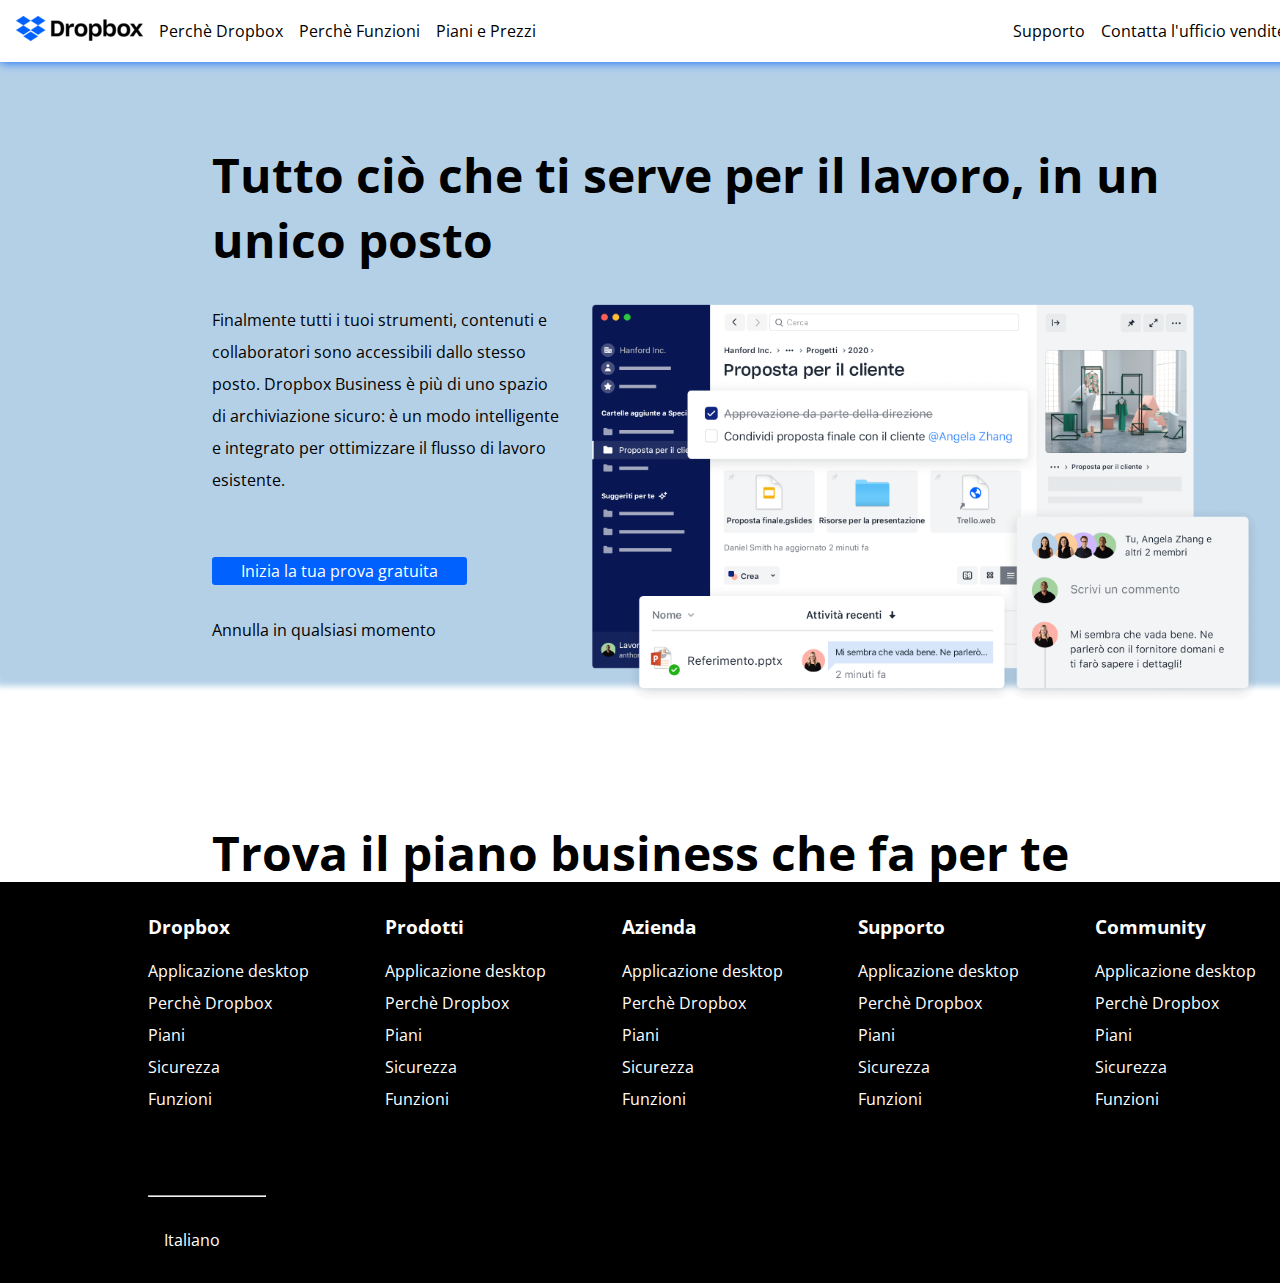
<file: index.html>
<!DOCTYPE html>
<html lang="it">
<head>
    <meta charset="UTF-8">
    <meta name="viewport" content="width=device-width, initial-scale=1.0">
    <title>Dropbox</title>

    <link rel="stylesheet" href="assets/css/style.css">
    <link rel="preconnect" href="https://fonts.googleapis.com">
    <link rel="preconnect" href="https://fonts.gstatic.com" crossorigin>
    <link href="https://fonts.googleapis.com/css2?family=Open+Sans:wght@400;500;800&display=swap" rel="stylesheet">

    <link rel="stylesheet" href="https://cdnjs.cloudflare.com/ajax/libs/font-awesome/6.4.0/css/all.min.css" integrity="sha512-iecdLmaskl7CVkqkXNQ/ZH/XLlvWZOJyj7Yy7tcenmpD1ypASozpmT/E0iPtmFIB46ZmdtAc9eNBvH0H/ZpiBw==" crossorigin="anonymous" referrerpolicy="no-referrer" />

</head>
<body class="">
    <header class="head_site">
        <nav class="nav_bar d_flex">
            <div class="menu_bar d_flex">

                <div class="logo">
                    <a href="#">
                        <img src="assets/img/logo-small.png" alt="logo sito">
                    </a>
                </div>
                <div class="choise">
                    <a href="#">Perchè Dropbox</a>
                </div>
                <div class="choise">
                    <a href="#">Perchè Funzioni</a>                    
                </div>
                <div class="choise">
                    <a href="#plans">Piani e Prezzi</a>                    
                </div>

            </div>

            <div class="menu_bar d_flex">

                <div class="choise">
                    <a href="#">Supporto</a>
                </div>
                <div class="choise">
                    <a href="#">Contatta l'ufficio vendite</a>
                </div>
                <div class="choise">
                    <a href="bonus.html" target="_blank" >Accedi</a>                    
                </div>
                <div>
                    <a class="btn btn_primary" href="#plans">Inizia</a>                    
                </div>
            
            </div>
        </nav>




    </header>
    <!-- /.head_site -->
    <main class="main_site">

        <section class="jumbotron">
            <div class="container">
                <div class="title">
                    <h1>Tutto ciò che ti serve per il lavoro, in un unico posto</h1>
                </div>
                <div class="row d_flex">
                    <div class="col_text d_flex">
                        <div class="descript">
                            <p>
                                Finalmente tutti i tuoi strumenti, contenuti e collaboratori sono accessibili dallo stesso posto. Dropbox Business è più di uno spazio di archiviazione sicuro: è un modo intelligente e integrato per ottimizzare il flusso di lavoro esistente.
                            </p>
                        </div>
                        <div>
                            <a class="btn btn_primary" href="#plans">Inizia la tua prova gratuita</a>
                        </div>
                        <div class="cancel">
                            <p>
                                Annulla in qualsiasi momento
                            </p>
                        </div>
                        <div class="sign">
                            <a href="#plans">
                            <i class="fa-solid fa-arrow-down fa-2xl"></i>
                            </a>
                        </div>
                    </div>
                    <div class="col_img">
                        <img src="assets/img/jumbo.png" alt="esempio proposta">
                    </div>
                </div>
            </div>
        </section>
        <!-- /.jumbotron -->

        <section id="plans" class="plans">

            <div class="container">

                <h2>
                    Trova il piano business che fa per te
                </h2>

                <div class="radio">
                    <div class="period d_flex">

                        <input type="radio" id="Fatturazione_mensile" name="fatturazione" value="Fatturazione mensile">
                        <label for="Fatturazione_mensile">Fatturazione mensile</label>

                        <input type="radio" id="Fatturazione_annuale" name="fatturazione" value="Fatturazione annuale">
                        <label for="Fatturazione_annuale">Fatturazione annuale</label>

                    </div>
                </div>
                
                    <div class="row_cards d_flex">

                        <div class="col_cards">

                            <div class="person">
                                <i class="fa-solid fa-user"></i> Singolo
                            </div>
                            <div class="figure">
                                <h3>
                                    Professional
                                </h3>
                                <h5>
                                    € 12.00
                                </h5>
                                <p>
                                    /mese
                                </p>
                                <div>
                                    <i class="fa fa-user" aria-hidden="true"></i> 1 utente
                                </div>
                                <div>
                                    <i class="fa-solid fa-folder"></i> 5 TB di spazio di archiviazione sicuro
                                </div>
                                <div>
                                    <i class="fa-solid fa-share-nodes"></i> Funzioni di produttività premium e condivisione file semplice e sicura
                                </div>
                                <div>
                                    <a class="btn  btn_primary" href="#">Prova gratis per 30 giorni</a>
                                </div>
                                <div class="p_b1">
                                    oppure <a class="buy" href="#">acquista ora</a>
                                </div>
                                <hr>
                                <h5>
                                    Punti salienti del piano
                                </h5>
                                <div class="point d_flex">
                                    <i class="fa-solid fa-check" style="color: #0061ff;"></i>
                                    <div> Invia file fino a 100 GB con Dropbox Transfert</div>
                                </div>
                                <div class="point d_flex">
                                    <i class="fa-solid fa-check" style="color: #0061ff;"></i>
                                    <div> Cartelle offline su dispositivi mobili</div>
                                </div>
                                

                            </div>
                            

                        </div>

                        <div class="col_cards">

                            <div class="person">
                                <i class="fa-solid fa-users"></i> Team
                            </div>
                            <div class="figure">
                                <h3>
                                    Advanced
                                </h3>
                                <h5>
                                    € 18.00
                                </h5>
                                <p>
                                    /utente/mese
                                </p>
                                <div>
                                    <i class="fa-solid fa-users"></i> 3 o più utenti
                                </div>
                                <div>
                                    <i class="fa-solid fa-folder"></i> Tutto lo spazio di cui ha bisogno il tuo team
                                </div>
                                <div>
                                    <i class="fa-solid fa-share-nodes"></i> Sofisticate funzioni di controllo e per tenere al sicuro tutti i file del tuo team
                                </div>
                                <div>
                                    <a class="btn btn_primary" href="#">Prova gratis per 30 giorni</a>
                                </div>
                                <div class="p_b1">
                                    oppure <a class="buy" href="#">acquista ora</a>
                                </div>
                                <hr>
                                <h5>
                                    Punti salienti del piano
                                </h5>
                                <div class="point d_flex">
                                    <i class="fa-solid fa-check" style="color: #0061ff;"></i>
                                    <div> Nessun limite di spazio per i file</div>
                                </div>
                                <div class="point d_flex">
                                    <i class="fa-solid fa-check" style="color: #0061ff;"></i>
                                    <div> Cartelle offline su dispositivi mobili</div>
                                </div>
                                <div class="point d_flex">
                                    <i class="fa-solid fa-check" style="color: #0061ff;"></i>
                                    <div> Risparmio del 50% rispetto alle singole iscrizioni</div>
                                </div>
                                <div class="point d_flex">
                                    <i class="fa-solid fa-check" style="color: #0061ff;"></i>
                                    <div> Possibilità di inserire nuovi membri del team</div>
                                </div>
                                <div class="point d_flex">
                                    <i class="fa-solid fa-check" style="color: #0061ff;"></i>
                                    <div> Gestione dei permessi in base ai ruoli</div>
                                </div>
                                

                            </div>
                            

                        </div>
                    
                        <div class="col_cards">

                            <div class="person">
                                <i class="fa-solid fa-building"></i> Azienda
                            </div>
                            <div class="figure">
                                <h3>
                                    Enterprise
                                </h3>
                                <h5>
                                    Contattaci
                                </h5>
                                <p class="empty_p">
                                    Contattaci
                                </p>
                                <div>
                                    <i class="fa fa-users" aria-hidden="true"></i> 10 o più utenti
                                </div>
                                <div>
                                    <i class="fa-solid fa-folder"></i> Soluzioni personalizzabili per la tua azienda
                                </div>
                                <div>
                                    <i class="fa-solid fa-share-nodes"></i> Assistenza personalizzata per aiutare gli amministratori in una gestione su larga scala
                                </div>
                                <div>
                                    <a class="btn btn_primary" href="#">Prova gratis per 30 giorni</a>
                                </div>
                                <div class="p_b1">
                                    oppure <a class="buy" href="#">acquista ora</a>
                                </div>
                                <hr>
                                <h5>
                                    Punti salienti del piano
                                </h5>

                                <div class="point d_flex">
                                    <i class="fa-solid fa-check" style="color: #0061ff;"></i>
                                    <div> Cartelle offline su dispositivi mobili</div>
                                </div>
                                <div class="point d_flex">
                                    <i class="fa-solid fa-check" style="color: #0061ff;"></i>
                                    <div> Servizio assistenza 24/h</div>
                                </div>
                                <div class="point d_flex">
                                    <i class="fa-solid fa-check" style="color: #0061ff;"></i>
                                    <div> Possibilità di personalizzazione totale</div>
                                </div>

                            </div>
                            

                        </div>
                            
                        <div class="col_12">

                            <div class="person">
                                <i class="fa-solid fa-building"></i> Team
                            </div>
                            <div class="figure d_flex">
                                
                                <div class="col_img">
                                    <h3>
                                        Enterprise
                                    </h3>
                                    <h5>
                                        Contatta l'ufficio vendite per i prezzi
                                    </h5>
                                    <p class="empty_p">
                                        Contattaci
                                    </p>
                                    <p>
                                        Soluzioni personalizzate e supporto su misura per aiutare i professionisti IT nella gestione su qualsiasi scala
                                    </p>

                                </div>
                                
                                <div class="col_text">
                                    <a class="btn btn_primary" href="#">Contatta l'ufficio vendite</a>
                                </div>
                                
                                

                            </div>
                            

                        </div>

                    </div>

            </div>


        </section>
        <!-- /.plans -->

        <section class="find_partner">
            <div class="container">

                <div class="row d_flex jsb_ac">

                    <div class="col_img">
                        <img src="./assets/img/partner.png" alt="partner">
                    </div>
                    <div class="col_text">
                        <h3>
                            Entra in contatto con un partner Dropbox
                        </h3>
                        <p>
                            Trova un partner Dropbox e HelloSign di fiducia. Ottieni le soluzioni e i servizi necessari per raggiungere i tuoi obiettivi aziendali, tra cui implementazione, integrazione, gestione e supporto continui.
                        </p>
                        <div>
                            <a class="btn btn_secondary" href="#plans">Inizia la tua prova gratuita</a>
                        </div>
                    </div>

                </div>
                
            </div>
        </section>
        <!-- /.find_partner -->

        <section class="operations">
            <div class="container">
                <h2>
                    Esegui più operazioni con Dropbox Business
                </h2>
                <div class="row_cards d_flex">
                    
                        <div class="col_cards">
                            <img src="assets/img/business-feature-switching-tools.png" alt="">
                            <h4>
                                Passa di meno da uno strumento all'altro
                            </h4>
                            <p>
                                Porta a termine le attività quotidiane con un solo strumento. Crea,modifica e condividi contenuti cloud da Documenti, Fogli e Presentazioni di Google, file Microsoft Office e Dropbox Paper direttamente da Dropbox.
                            </p>
                        </div>

                        <div class="col_cards">
                            <img src="assets/img/business-feature-send-files-it.png" alt="">
                            <h4>
                                Passa di meno da uno strumento all'altro
                            </h4>
                            <p>
                                Porta a termine le attività quotidiane con un solo strumento. Crea,modifica e condividi contenuti cloud da Documenti, Fogli e Presentazioni di Google, file Microsoft Office e Dropbox Paper direttamente da Dropbox.
                            </p>
                        </div>

                        <div class="col_cards">
                            <img src="assets/img/business-feature-coordinate-it.png" alt="">
                            <h4>
                                Passa di meno da uno strumento all'altro
                            </h4>
                            <p>
                                Porta a termine le attività quotidiane con un solo strumento. Crea,modifica e condividi contenuti cloud da Documenti, Fogli e Presentazioni di Google, file Microsoft Office e Dropbox Paper direttamente da Dropbox.
                            </p>
                        </div>

                        <div class="col_cards">
                            <img src="assets/img/business-feature-integrations-it.png" alt="">
                            <h4>
                                Passa di meno da uno strumento all'altro
                            </h4>
                            <p>
                                Porta a termine le attività quotidiane con un solo strumento. Crea,modifica e condividi contenuti cloud da Documenti, Fogli e Presentazioni di Google, file Microsoft Office e Dropbox Paper direttamente da Dropbox.
                            </p>
                        </div>

                        <div class="col_cards">
                            <img src="assets/img/business-feature-multi-device.png" alt="">
                            <h4>
                                Passa di meno da uno strumento all'altro
                            </h4>
                            <p>
                                Porta a termine le attività quotidiane con un solo strumento. Crea,modifica e condividi contenuti cloud da Documenti, Fogli e Presentazioni di Google, file Microsoft Office e Dropbox Paper direttamente da Dropbox.
                            </p>
                        </div>

                        <div class="col_cards">
                            <img src="assets/img/business-feature-security.png" alt="">
                            <h4>
                                Passa di meno da uno strumento all'altro
                            </h4>
                            <p>
                                Porta a termine le attività quotidiane con un solo strumento. Crea,modifica e condividi contenuti cloud da Documenti, Fogli e Presentazioni di Google, file Microsoft Office e Dropbox Paper direttamente da Dropbox.
                            </p>
                        </div>

                    
                </div>
            </div>
        </section>
        <!-- /.operations -->

        <section class="numbers">
            <div class="container">

                <h2>
                    Più di 500.000 team utilizzano Dropbox Business
                </h2>
                <a href="#">
                    Scopri di più sui nostri clienti
                </a>

            </div>
        </section>
        <!-- /.numbers -->

        <div class="users d_flex">
            <div class="col_3 d_flex">

                <div id="design" class="col_int d_flex">
                    <div>
                        <img src="assets/img/designit.svg" alt="designit logo">
                    </div>                    
                </div>

                <div id="asu" class="col_int d_flex">
                    <div>
                        <img src="assets/img/arizona_state_university.svg" alt="ASU logo">
                    </div>                    
                </div>

                <div id="uf" class="col_int d_flex">
                    <div>
                        <img src="assets/img/university_of_florida.svg" alt="UF logo">
                    </div>                    
                </div>

                <div id="topps" class="col_int d_flex">
                    <div>
                        <img src="assets/img/topps.svg" alt="Topps logo">
                    </div>                    
                </div>

            </div>

            <div class="col_3 centr">
                <img src="assets/img/designit.svg" alt="Designit logo">
                <hr>
                <p>
                    "I membri del nostro team lavorano costantemente in Paesi, fusi orari e uffici diversi. Ora molte soluzioni sono compatibili con queste esigenze, ma nessuna è facile quanto Dropbox e Dropbox Paper. 
                </p>
                <p>
                    Morten Thomsen, Global IT Lead
                </p>
            </div>

            <div class="col_3 d_flex">

                <div id="wbr" class="col_int d_flex">
                    <div>
                        <img src="assets/img/world_bicycle_relief.svg" alt="wbr logo">
                    </div>                    
                </div>

                <div id="hearts" class="col_int d_flex">
                    <div>
                        <img src="assets/img/hearst_corp.svg" alt="hearts logo">
                    </div>                    
                </div>

                <div id="lp" class="col_int d_flex">
                    <div>
                        <img src="assets/img/lonely_planet.svg" alt="LP logo">
                    </div>                    
                </div>

                <div id="clear_channel" class="col_int d_flex">
                    <div>
                        <img src="assets/img/clear_channel.svg" alt="Clear Channel logo">
                    </div>                    
                </div>

            </div>
            
        </div>
        <!-- /.users -->

        <section class="to_you">
            <div class="container d_flex jsb_ac">
                <div class="col_8">
                    <h2>
                        Porta Dropbox Business nella tua azienda
                    </h2>
                </div>
                <div class="col_4">
                    <a class="btn btn_to_you" href="#plans">Inizia la tua prova gratuita</a>
                </div>
                
            </div>
        </section>

        <section class="questions container">
            <h2>
                Domande Frequenti
            </h2>

            <hr>

            <div class="row_questions">
                
                    <div class="d_flex answer">
                        
                        <h4 class="answer">
                            Qual'è la differenza tra Dropbox Business Standard e Drop Business Advenced?
                        </h4>
                        <i class="fa fa-angle-down" aria-hidden="true"></i>
                        
                    </div>

                    <div class="question">
                        
                        <p>
                            Lorem, ipsum dolor sit amet consectetur adipisicing elit. Ipsum corporis quaerat sunt asperiores quam! Earum consequatur repudiandae ratione culpa fuga.
                            Lorem ipsum dolor, sit amet consectetur adipisicing elit. Laboriosam soluta, laborum totam iusto ipsam dignissimos quae, dolor excepturi eum harum assumenda deserunt ab, maxime maiores pariatur iste in! Rem, id culpa delectus optio ad provident nobis aperiam voluptates ullam at ipsa odio perspiciatis libero, iure, maxime vitae a obcaecati? Velit itaque porro iure optio ratione nobis. Ullam, quas laudantium nemo culpa pariatur nihil quia veniam, velit sapiente, vero ipsa atque odio. Accusamus qui aperiam aliquid iste. Nemo repellendus recusandae error impedit, rem quidem nesciunt esse natus excepturi. Modi, repellendus. Qui eaque dolores dolorem vero magnam, odit, iure natus placeat, eum consequuntur maiores pariatur corporis aut deserunt. Voluptatum illo magnam laudantium eum. Omnis natus harum eos, tempore voluptatem amet delectus dignissimos nemo exercitationem iure praesentium dolores nam laudantium quia tenetur iste dolor odit dolorum a. A, cumque ut earum omnis corrupti sequi deleniti blanditiis vel ad eveniet nihil magni voluptates molestiae laborum accusantium velit culpa obcaecati quos labore dignissimos! Repudiandae quas architecto ipsam fugiat. Repellendus iusto earum quaerat. Perspiciatis magni saepe aliquid repellendus libero porro nobis, velit quasi ad minima necessitatibus blanditiis molestiae dolores adipisci ratione sit voluptate, dolorem voluptatum temporibus eveniet deleniti. Iusto eos rem tempora ex illum quos aperiam vitae, dolorem enim et porro ea dolor, repellendus amet ullam adipisci qui incidunt dolore reiciendis tempore perferendis commodi quaerat quam. Recusandae dignissimos voluptatem quia tempora laudantium in maiores ducimus, blanditiis, voluptatum est voluptas cumque id doloremque quo perspiciatis, accusamus eligendi. Autem ullam repellat asperiores quis necessitatibus dolorem nemo tenetur perspiciatis consequatur natus, perferendis, voluptatibus eligendi dicta delectus illum sit nulla aliquam dolor ipsum! Harum a est porro eum quos, quas illum! Iste temporibus maiores non ipsum officia veniam nostrum nisi facere et nobis harum ratione eligendi ullam, asperiores quo, quos reiciendis ea excepturi cupiditate id eum enim! Cum, expedita dolore.
                        </p>

                    </div>


                    
                
                
            </div>

            <hr>

            <div class="row_questions">
                
                <div class="d_flex answer">
                    
                    <h4 class="answer">
                        Qual'è la differenza tra Dropbox Business Standard e Drop Business Advenced?
                    </h4>
                    <i class="fa fa-angle-down" aria-hidden="true"></i>
                    
                </div>

                <div class="question">
                    
                    <p>
                        Lorem, ipsum dolor sit amet consectetur adipisicing elit. Ipsum corporis quaerat sunt asperiores quam! Earum consequatur repudiandae ratione culpa fuga.
                    </p>

                </div>


                
            
            
             </div>

            <hr>

            <div class="row_questions">
                
            <div class="d_flex answer">
                
                <h4 class="answer">
                    Qual'è la differenza tra Dropbox Business Standard e Drop Business Advenced?
                </h4>
                <i class="fa fa-angle-down" aria-hidden="true"></i>
                
            </div>

            <div class="question">
                
                <p>
                    Lorem, ipsum dolor sit amet consectetur adipisicing elit. Ipsum corporis quaerat sunt asperiores quam! Earum consequatur repudiandae ratione culpa fuga.
                </p>

            </div>


            
        
        
            </div>

            <hr>

        </section>
        <!-- /.answer -->

    </main>
    <!-- /.main_site -->


    <footer class="foot_site">
        <div class="container d_flex">
            <div class="col_5">
                <div class="foot_links">
                    <h3>
                        <a href="#">Dropbox</a>
                    </h3>
                    <ul class="unstyled">
                        <li><a href="#">Applicazione desktop</a></li>
                        <li><a href="#">Perchè Dropbox</a></li>
                        <li><a href="#plans">Piani</a></li>
                        <li><a href="#">Sicurezza</a></li>
                        <li><a href="#">Funzioni</a></li>
                    </ul>

                </div>

            </div>

            <div class="col_5">
                <div class="foot_links">
                    <h3>
                        <a href="#">Prodotti</a>
                    </h3>
                    <ul class="unstyled">
                        <li><a href="#">Applicazione desktop</a></li>
                        <li><a href="#">Perchè Dropbox</a></li>
                        <li><a href="#plans">Piani</a></li>
                        <li><a href="#">Sicurezza</a></li>
                        <li><a href="#">Funzioni</a></li>
                    </ul>

                </div>

            </div>

            <div class="col_5">
                <div class="foot_links">
                    <h3>
                        <a href="#">Azienda</a>
                    </h3>
                    <ul class="unstyled">
                        <li><a href="#">Applicazione desktop</a></li>
                        <li><a href="#">Perchè Dropbox</a></li>
                        <li><a href="#plans">Piani</a></li>
                        <li><a href="#">Sicurezza</a></li>
                        <li><a href="#">Funzioni</a></li>
                    </ul>

                </div>

            </div>

            <div class="col_5">
                <div class="foot_links">
                    <h3>
                        <a href="#">Supporto</a>
                    </h3>
                    <ul class="unstyled">
                        <li><a href="#">Applicazione desktop</a></li>
                        <li><a href="#">Perchè Dropbox</a></li>
                        <li><a href="#plans">Piani</a></li>
                        <li><a href="#">Sicurezza</a></li>
                        <li><a href="#">Funzioni</a></li>
                    </ul>

                </div>

            </div>

            <div class="col_5">
                <div class="foot_links">
                    <h3>
                        <a href="#">Community</a>
                    </h3>
                    <ul class="unstyled">
                        <li><a href="#">Applicazione desktop</a></li>
                        <li><a href="#">Perchè Dropbox</a></li>
                        <li><a href="#plans">Piani</a></li>
                        <li><a href="#">Sicurezza</a></li>
                        <li><a href="#">Funzioni</a></li>
                    </ul>

                </div>

            </div>

            <div class="col_5">
                <div class="social_links">
                    <div class="socials d_flex">
                
                        <a href="#"><i class="fa-brands fa-twitter"></i></a>
                        <a href="#"><i class="fa-brands fa-facebook"></i></a>
                        <a href="#"><i class="fa-brands fa-youtube"></i></a>
                        
                    </div>
                    <hr>
                    <div class="languages d_flex">
                        <i class="fa-solid fa-earth-europe"></i>
                        Italiano
                        <i class="fa fa-caret-up" aria-hidden="true"></i>
                    </div>

                </div>

            </div>

            

        </div>

    </footer>
    <!-- /.foot_site -->
</body>
</html>
</file>
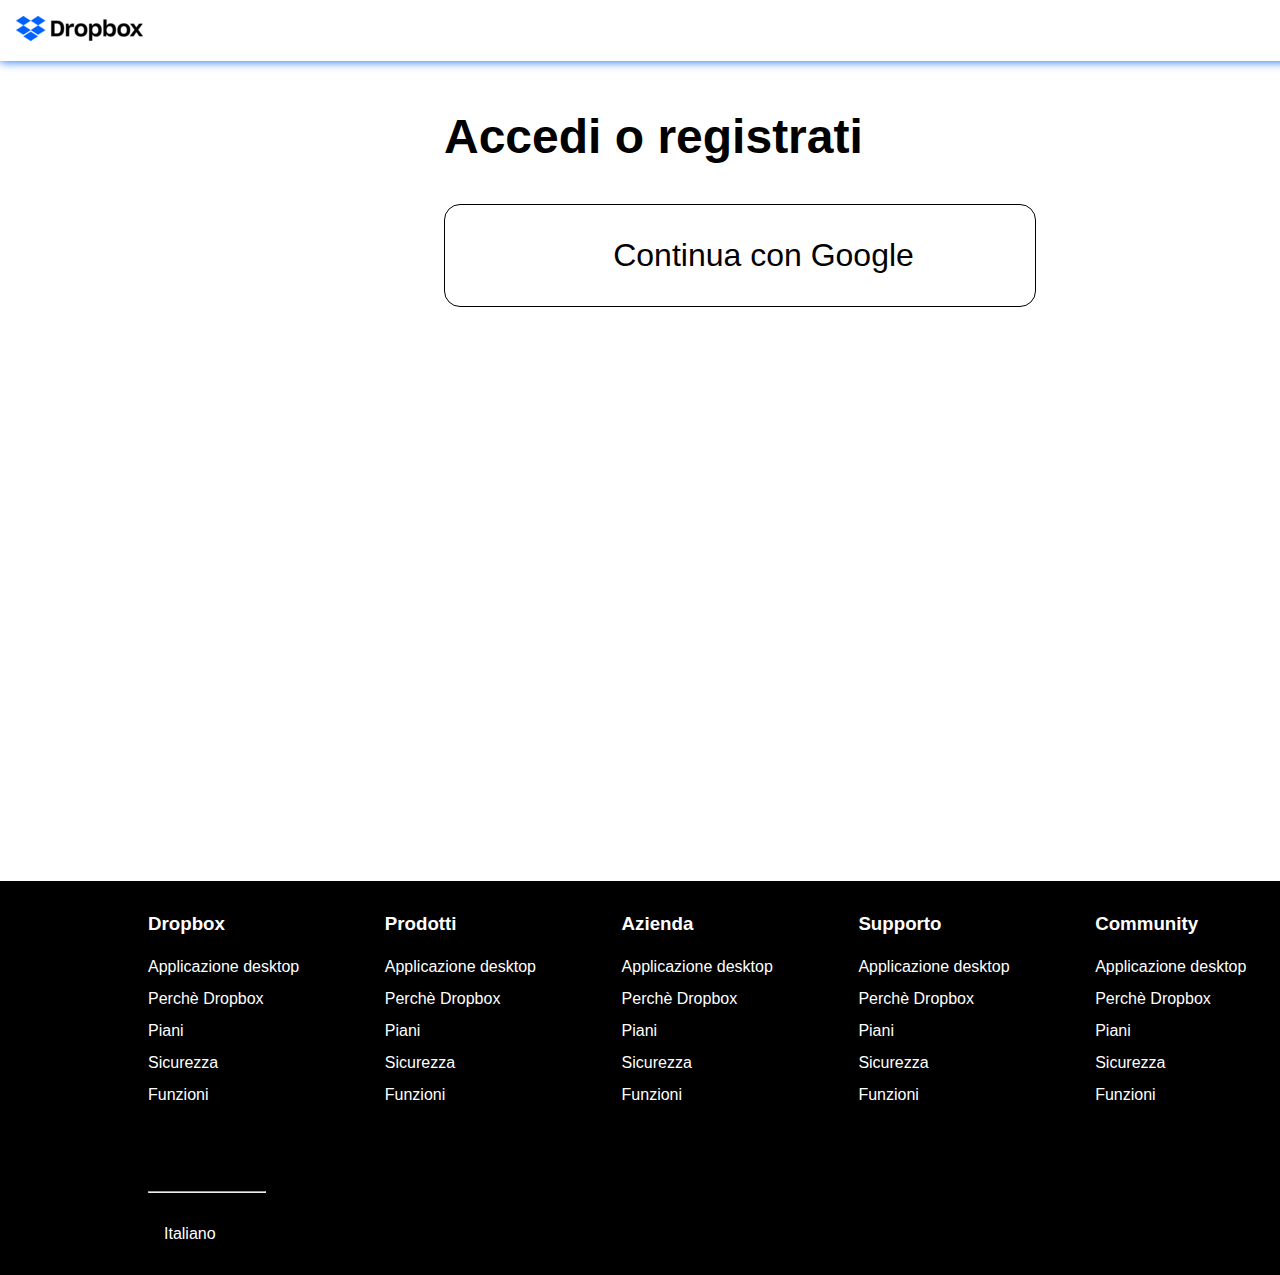
<file: bonus.html>
<!DOCTYPE html>
<html lang="en">
<head>
    <meta charset="UTF-8">
    <meta name="viewport" content="width=device-width, initial-scale=1.0">
    <title>Bonus</title>
    
    <link rel="stylesheet" href="assets/css/style.css">
    <link rel="stylesheet" href="https://cdnjs.cloudflare.com/ajax/libs/font-awesome/6.4.0/css/all.min.css" integrity="sha512-iecdLmaskl7CVkqkXNQ/ZH/XLlvWZOJyj7Yy7tcenmpD1ypASozpmT/E0iPtmFIB46ZmdtAc9eNBvH0H/ZpiBw==" crossorigin="anonymous" referrerpolicy="no-referrer" />

</head>
<body>
    <header class="head_site">
        <nav class="nav_bar d_flex">
            <div class="menu_bar d_flex">

                <div class="logo">
                    <a href="#">
                        <img src="assets/img/logo-small.png" alt="logo sito">
                    </a>
                </div>
                <!-- <div class="choise">
                    <a href="#">Perchè Dropbox</a>
                </div>
                <div class="choise">
                    <a href="#">Perchè Funzioni</a>                    
                </div>
                <div class="choise">
                    <a href="#plans">Piani e Prezzi</a>                    
                </div> -->

            </div>

            <div class="menu_bar d_flex">

                <!-- <div class="choise">
                    <a href="#">Supporto</a>
                </div>
                <div class="choise">
                    <a href="#">Contatta l'ufficio vendite</a>
                </div> -->
                <div class="choise">
                    <a href="#" ><i class="fa-solid fa-globe"></i></a>                    
                </div>
                <div>
                    <a class="btn btn_primary" href="#plans">Inizia</a>                    
                </div>
            
            </div>
        </nav>

    </header>
    <!-- /.head_site -->

    <main class="main_site container_bonus">
        <div class="row_bonus">
            <h2>
                Accedi o registrati
            </h2>
            <div class=" d_flex col_bonus btn_bonus">

                <div class="bonus_1">

                    <a href="https://google.it"><i class="fa-brands fa-google"></i></a>
                </div>
                
                <div class="bonus_11">
                    <a href="https://google.it">Continua con Google</a>
                </div>
                
    
            </div>
        </div>
        
    </main>


    <footer class="foot_site">
        <div class="container d_flex">
            <div class="col_5">
                <div class="foot_links">
                    <h3>
                        <a href="#">Dropbox</a>
                    </h3>
                    <ul class="unstyled">
                        <li><a href="#">Applicazione desktop</a></li>
                        <li><a href="#">Perchè Dropbox</a></li>
                        <li><a href="#plans">Piani</a></li>
                        <li><a href="#">Sicurezza</a></li>
                        <li><a href="#">Funzioni</a></li>
                    </ul>

                </div>

            </div>

            <div class="col_5">
                <div class="foot_links">
                    <h3>
                        <a href="#">Prodotti</a>
                    </h3>
                    <ul class="unstyled">
                        <li><a href="#">Applicazione desktop</a></li>
                        <li><a href="#">Perchè Dropbox</a></li>
                        <li><a href="#plans">Piani</a></li>
                        <li><a href="#">Sicurezza</a></li>
                        <li><a href="#">Funzioni</a></li>
                    </ul>

                </div>

            </div>

            <div class="col_5">
                <div class="foot_links">
                    <h3>
                        <a href="#">Azienda</a>
                    </h3>
                    <ul class="unstyled">
                        <li><a href="#">Applicazione desktop</a></li>
                        <li><a href="#">Perchè Dropbox</a></li>
                        <li><a href="#plans">Piani</a></li>
                        <li><a href="#">Sicurezza</a></li>
                        <li><a href="#">Funzioni</a></li>
                    </ul>

                </div>

            </div>

            <div class="col_5">
                <div class="foot_links">
                    <h3>
                        <a href="#">Supporto</a>
                    </h3>
                    <ul class="unstyled">
                        <li><a href="#">Applicazione desktop</a></li>
                        <li><a href="#">Perchè Dropbox</a></li>
                        <li><a href="#plans">Piani</a></li>
                        <li><a href="#">Sicurezza</a></li>
                        <li><a href="#">Funzioni</a></li>
                    </ul>

                </div>

            </div>

            <div class="col_5">
                <div class="foot_links">
                    <h3>
                        <a href="#">Community</a>
                    </h3>
                    <ul class="unstyled">
                        <li><a href="#">Applicazione desktop</a></li>
                        <li><a href="#">Perchè Dropbox</a></li>
                        <li><a href="#plans">Piani</a></li>
                        <li><a href="#">Sicurezza</a></li>
                        <li><a href="#">Funzioni</a></li>
                    </ul>

                </div>

            </div>

            <div class="col_5">
                <div class="social_links">
                    <div class="socials d_flex">
                
                        <a href="#"><i class="fa-brands fa-twitter"></i></a>
                        <a href="#"><i class="fa-brands fa-facebook"></i></a>
                        <a href="#"><i class="fa-brands fa-youtube"></i></a>
                        
                    </div>
                    <hr>
                    <div class="languages d_flex">
                        <i class="fa-solid fa-earth-europe"></i>
                        Italiano
                        <i class="fa fa-caret-up" aria-hidden="true"></i>
                    </div>

                </div>

            </div>

            

        </div>

    </footer>
    <!-- /.foot_site -->
    
</body>
</html>
</file>
<file: assets/css/style.css>
/* #region Common */

* {
    margin: 0;
    padding: 0;
    box-sizing: border-box;
}

body {
    font-family: 'Open Sans', sans-serif;
    min-width: 1480px;
}

:root {
    --drop-white: white;
    --drop-dark-light: #f3f3f4;
    --drop-light: #f5f5f5;
    --drop-principal: #b4d0e7;
    --drop-accent: #0061ff;
    --drop-black: #000000;
    --drop-designit: #a2d39b;
    --drop-designit-shadow: #d1e9cd;
    --drop-asu: #61082b;
    --drop-uf-florida: #0093ce;
    --drop-topps: #ff1c1c;
    --drop-wbr: #d5001f;
    --drop-lonely-planet: #0d2481;
    --drop-clear-channel: #ffd830;
}

/* #endregion Common */


/* #region Utilities */

.d_flex {
    display: flex;
}

.choise a {
    color: var(--drop-black);
}

a {
    text-decoration: none;
}

.container {
    max-width: 80%;
    margin: auto;
}

main .container {
    padding: 7rem 4rem;
}

.jumbotron .container {
    height: 550px;
    padding-top: 3rem;
}

main {
    height: calc(100vh - 5rem);
    overflow-y: auto;
    position: relative;
    width: 100%;
}

section {
    padding: 2rem 0;
}

.col_text {
    width: calc(100% / 12 * 4);    
}

.col_img {
    width: calc(100% / 12 * 8);
}

h2 {
    font-size: 3rem;
    padding-bottom: 2.5rem;
}

.p_b1 {
    padding-bottom: 1rem;
}

main img {
    width: 100%;
}

.col_cards {
    width: calc(100% / 12 * 4 - 2rem);
    margin: 3rem 0;
}

.col_8 {
    width: calc(100% / 12 * 8);
}

.col_4 {
    width: calc(100% / 12 * 4);
}

/* #endregion Utilities */


/* #region Btn */

.btn {
    padding: 0.2rem 1.8rem;
    border-radius: 0.2rem;
}

.btn_primary {
    background-color: var(--drop-accent);
    color: var(--drop-white);
}

.btn_primary:hover {
    background-color: var(--drop-principal);
    color: var(--drop-accent);
    transition: all 0.5s;
}

.btn_secondary:hover, .btn_to_you:hover {
    background-color: var(--drop-black);
    color: var(--drop-light);
    transition: all 800ms;
}

.buy {
    text-decoration:  underline;
}

.btn_secondary {
    background-color: var(--drop-white);
    color: var(--drop-blac);
    border: 1px solid var(--drop-black);
}

.btn_to_you {
    background-color: var(--drop-light);
    color: var(--drop-black);
}




/* #endregion Btn */


/* #region Header */

header {
    position: sticky;
    width: 100%;
    z-index: 10;
    box-shadow: 0 0 10px 0 var(--drop-accent);
    
}


nav {
    justify-content: space-between;
    height: 100%;
    align-items: center;
    padding: 1rem;
}

.menu_bar {
    gap: 1rem;
    align-items: center;
}

.choise {
    transition: all 3s;
}

header .choise:hover {
    border-bottom: 1px solid var(--drop-accent);
}

.menu_hidden {
    display: none;
}

.choise:hover .menu_hidden {
    display: inline;
}



/* #endregion Header */


/* #region Main */

/* #region Jumbotron */

h1 {
    padding-bottom: 2rem;
    font-size: 3rem;
}

.col_text p {
    line-height: 2rem;
    padding-bottom: 2rem;
}

.jumbotron {
    background-color: var(--drop-principal);
    box-shadow: 0px 6px 6px 4px var(--drop-principal);
}


.jumbotron .col_text {
    flex-direction: column;
    height: 100%;
    gap: 2rem;
}

.sign {
    padding: 1rem;
}

.sign a {
    color: var(--drop-black);
}

/* #endregion Jumbotron */


/* #region Plans */

.period label {
    padding-left: 0.2rem;
    padding-right: 1rem;
}

.col_cards h4 {
    padding-bottom: 2rem;
}

.col_12 {
    width: 100%;
}

.col_cards, .col_12 {
    box-shadow: -4px 6px 5px 4px var(--drop-dark-light);
    border: 2px solid var(--drop-dark-light);
}

.row_cards {
    flex-wrap: wrap;
    padding-top: 2rem;
    justify-content: space-between;
}

.person {
    text-align: center;
    border-bottom: 2px solid var(--drop-dark-light);
    padding: 0.5rem 0;
}

.figure {
    padding: 1rem;
    line-height: 3rem;
}

.empty_p {
    color: var(--drop-white);
}

hr {
    width: 20%;
}

.point {
    padding-top: 0.5rem;
    align-items: baseline;
    gap: 0.5rem;
}

/* #endregion Plans */



/* #region Find_Partner */


.jsb_ac {
    justify-content: space-between;
    align-items: center;
    gap: 3rem;
}

/* #endregion Find_Partner */


/* #region Operations */

.col_text h3 {
    padding-bottom: 1rem;
}

.col_passa {
    justify-content: space-between;
    gap: 2rem;
}

.passa_card h4{
    padding: 1rem 0;
}

/* #endregion Operations */



/* #region Numbers */

.numbers a {
    text-decoration: underline;
    color: var(--drop-accent);
}

/* #endregion Numbers */


/* #region Users */

.col_3 {
    width: calc(100% / 12 * 4);
    flex-wrap: wrap;
    aspect-ratio: 1 / 1;
    
}

.centr {
    background-color: var(--drop-light);
    padding: 2rem;
}

.centr hr, .centr p {
    margin: 2rem 0;
}

.col_int {
    width: calc(100% / 12 * 6);
    aspect-ratio: 1 / 1;
    padding: 2rem;
    align-items: center;
    justify-content: center;
}

.col_int img {
    filter: invert(1);
}

/* #endregion Users */



/* #region User's Blocks */

#design {
    background-color: var(--drop-designit);
    box-shadow: inset 0 0 0 0.8rem var(--drop-designit-shadow);
}

#asu {
    background-color: var(--drop-asu);
    
}

#uf {
    background-color: var(--drop-uf-florida);
    
}

#topps {
    background-color: var(--drop-topps);
    
}


#wbr {
    background-color: var(--drop-wbr);
    
}

#hearts {
    background-color: var(--drop-principal);
    
}

#lp {
    background-color: var(--drop-lonely-planet);
    
}

#clear_channel {
    background-color: var(--drop-clear-channel);
    
}

/* #endregion User's Blocks */


/* #region To_you  */

.to_you {
    background-color: var(--drop-principal);
}

.to_you h2 {
    color: var(--drop-asu);
}

/* #endregion To_you */

/* #region Answer  */

.questions hr {
    width: 100%;
    margin: 2.5rem 0;
}

.answer {
    justify-content: space-between;
    padding: 0 2rem;
}

.row_questions:hover i {
    transform: rotate(180deg);
    transition: all 0.5s;
}

.question {
    display: none;
}

.row_questions:hover .question {
    display: block;
}

.question {
    color: var(--drop-white);
    padding-top: 1rem;
}

.row_questions:hover .question {
    overflow-y: auto;
    color: var(--drop-black);
    animation-name: answer;
    animation-duration: 1s;
    animation-timing-function: linear;
}

@keyframes answer {

    from {
        color: var(--drop-white);
    }
    to {
        color: var(--drop-black);
    }
}

.question {
    overflow-y: auto;
}

/* #endregion Answer  */



/* #endregion Main */

/* #region Footer */

.foot_site {
    background-color: var(--drop-black);
    color: var(--drop-white);
    padding: 2rem 0;
}

.col_5 {
    width: calc(100% / 5);
}

.foot_site .container {
    flex-wrap: wrap;
}

.unstyled {
    list-style: none;
    padding-top: 1rem;
    line-height: 2rem;
}

.foot_site a {
    text-decoration: none;
    color: var(--drop-white);
}

.foot_site a:hover {
    color: var(--drop-accent);
    
}

.social_links {
    /* margin-top: 4rem;
    border-top: 1px solid var(--drop-light); */
    padding-top: 4rem;
}

.socials {
    gap: 1rem;
    padding-bottom: 1rem;
    align-items: center;
}

.social_links hr {
    width: 50%;
}

.languages {
    padding-top: 2rem;
    gap: 1rem;
    align-items: center;
}

/* #endregion Footer */


/* #region Bonus */

.container_bonus {
    width: 40%;
    margin: auto;
    padding-top: 3rem;
}

/* a {
    text-decoration: none;
} */

.btn_bonus {
    border: 1px solid var(--drop-black);
    border-radius: 1rem;
    padding: 2rem 0.8rem;
    font-size: 2rem;
}

.bonus_1 {
    width: calc(100% / 12 * 1);
}

.bonus_11 {
    width: calc(100% / 12 * 11);
    text-align: center;
    vertical-align: middle;
}

.btn_bonus a {
    color: var(--drop-black);
}

/* #endregion Bonus */
</file>
